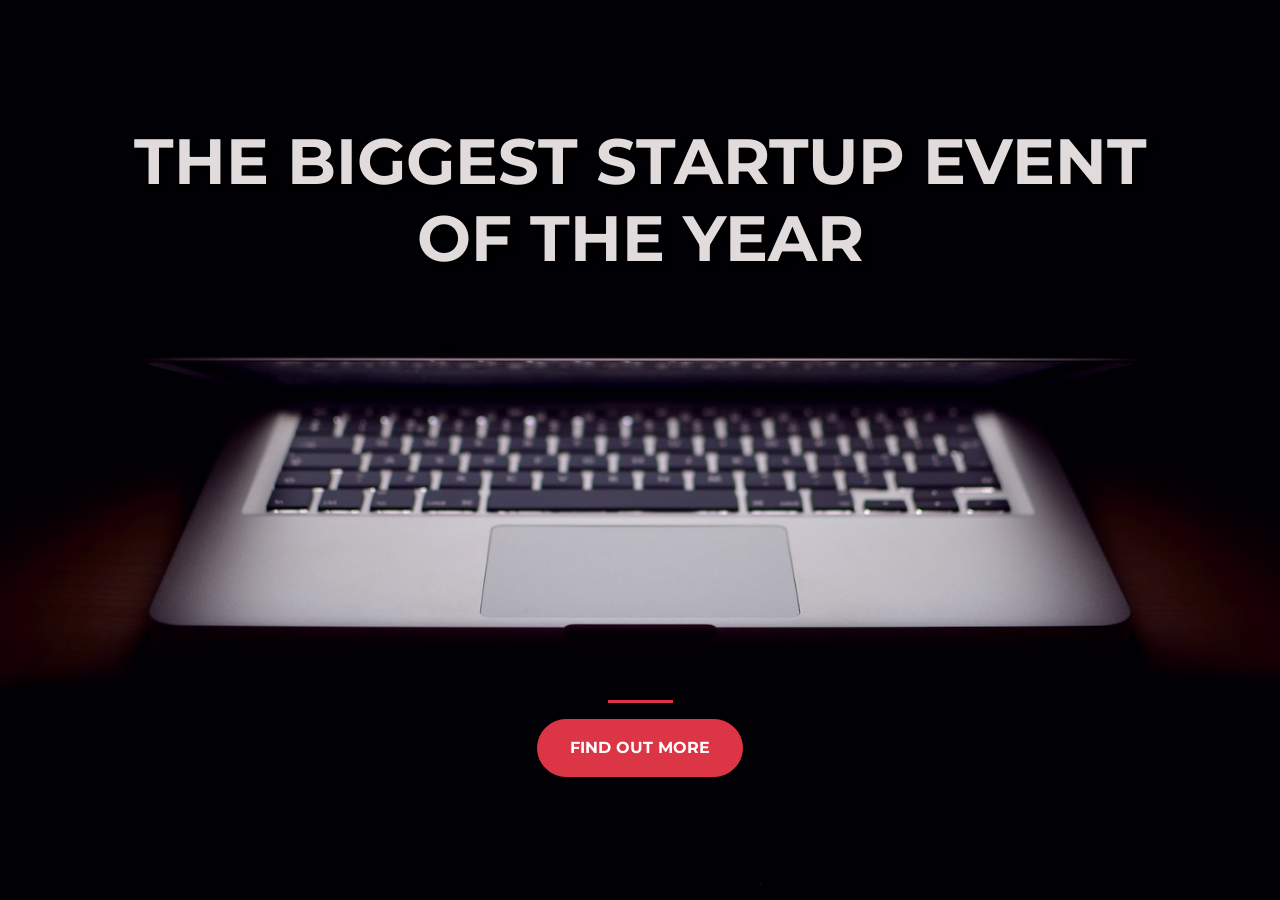
<file: startup landing page/index.html>
<!DOCTYPE html>
<html>
  <head>
    <title>Startup</title>
    <meta charset="utf-8">
    <meta name="viewport" content="width=device-width, initial-scale=1, shrink-to-fit=no">


    <!-- Google Fonts -->
    <link href="https://fonts.googleapis.com/css?family=Montserrat" rel="stylesheet">

    <!-- Bootstrap CSS from a CDN. This way you don't have to include the bootstrap file yourself -->
    <link rel="stylesheet" href="https://stackpath.bootstrapcdn.com/bootstrap/4.5.2/css/bootstrap.min.css" integrity="sha384-JcKb8q3iqJ61gNV9KGb8thSsNjpSL0n8PARn9HuZOnIxN0hoP+VmmDGMN5t9UJ0Z" crossorigin="anonymous">
    
    <!-- Your own stylesheet -->
    <link rel="stylesheet" type="text/css" href="style.css">
  </head>
  <body>
    <div class="container d-flex align-items-center h-100 vertical-center">
      
      <div class="row">

          <header class="text-center col-12">
            <h1 class="text-uppercase text-center"><strong>The biggest startup event of the year</strong></h1>
          </header>
          <div class="buffer col-12"></div>
          <section class="text-center col-12">
            <hr>
            <a href="https://startuplandingpage.mailchimpsites.com">
              <button class="btn btn-danger btn-xl">find out more</button>
            </a>
          </section>

      </div>
    </div>
  </body>
</html>
</file>
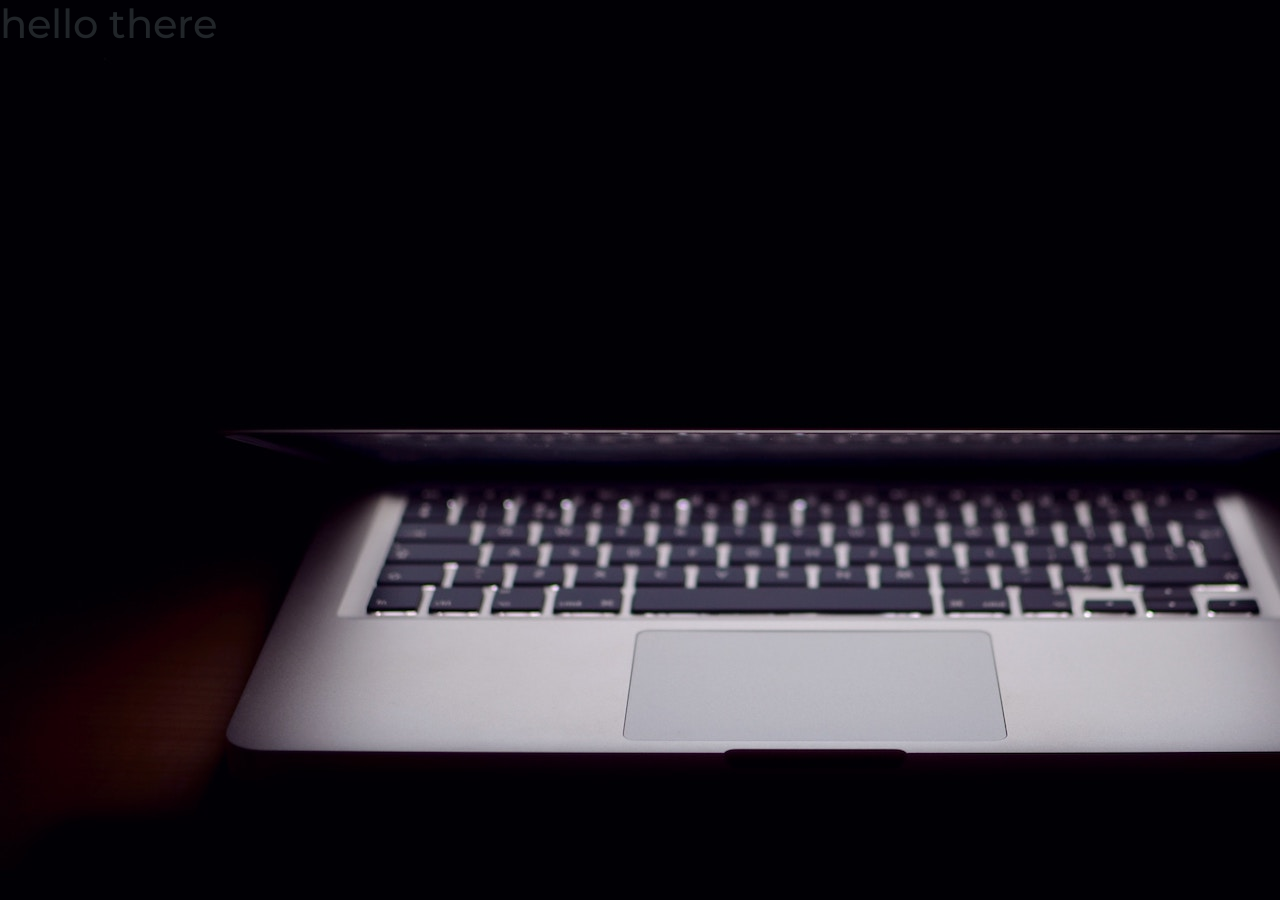
<file: startup_files/index.html>
<!DOCTYPE html>
<html>
  <head>
    <title>Startup</title>

    <!-- Google Fonts -->
    <link href="https://fonts.googleapis.com/css?family=Montserrat" rel="stylesheet">

    <!-- Bootstrap CSS from a CDN. This way you don't have to include the bootstrap file yourself -->
    <link rel="stylesheet" href="https://stackpath.bootstrapcdn.com/bootstrap/4.5.2/css/bootstrap.min.css" integrity="sha384-JcKb8q3iqJ61gNV9KGb8thSsNjpSL0n8PARn9HuZOnIxN0hoP+VmmDGMN5t9UJ0Z" crossorigin="anonymous">
    
    <!-- Your own stylesheet -->
    <link rel="stylesheet" type="text/css" href="style.css">
  </head>
  <body>
    <h1>hello there</h1>
  </body>
</html>
</file>
<file: startup landing page/style.css>
body,
html {
  background: url(header.jpg) no-repeat center center fixed; 
  -webkit-background-size: cover;
  -moz-background-size: cover;
  -o-background-size: cover;
  background-size: cover;
  width: 100%;
  height: 100%;
  font-family: 'Montserrat', sans-serif;
}

.buffer2 {
  height: 650px;
}

h1 {
  font-size: 4rem;
  color: #e2dbdb;
  text-shadow: 4px 4px 5px #000000;
}

.buffer {
  height: 25rem;
}

hr {
  max-width: 65px;
  border-color: #dc3545;
  border-width: 3px;
}


.btn {
  font-weight: 700;
  border-radius: 150px;
  text-transform: uppercase;
}

.btn-primary:hover {
  border-width: 4px;
}

.btn-xl {
  padding: 1rem 2rem;
}
</file>
<file: startup_files/style.css>
body,
html {
  background-image: url(header.jpg);
  width: 100%;
  height: 100%;
  font-family: 'Montserrat', sans-serif;
}
</file>
